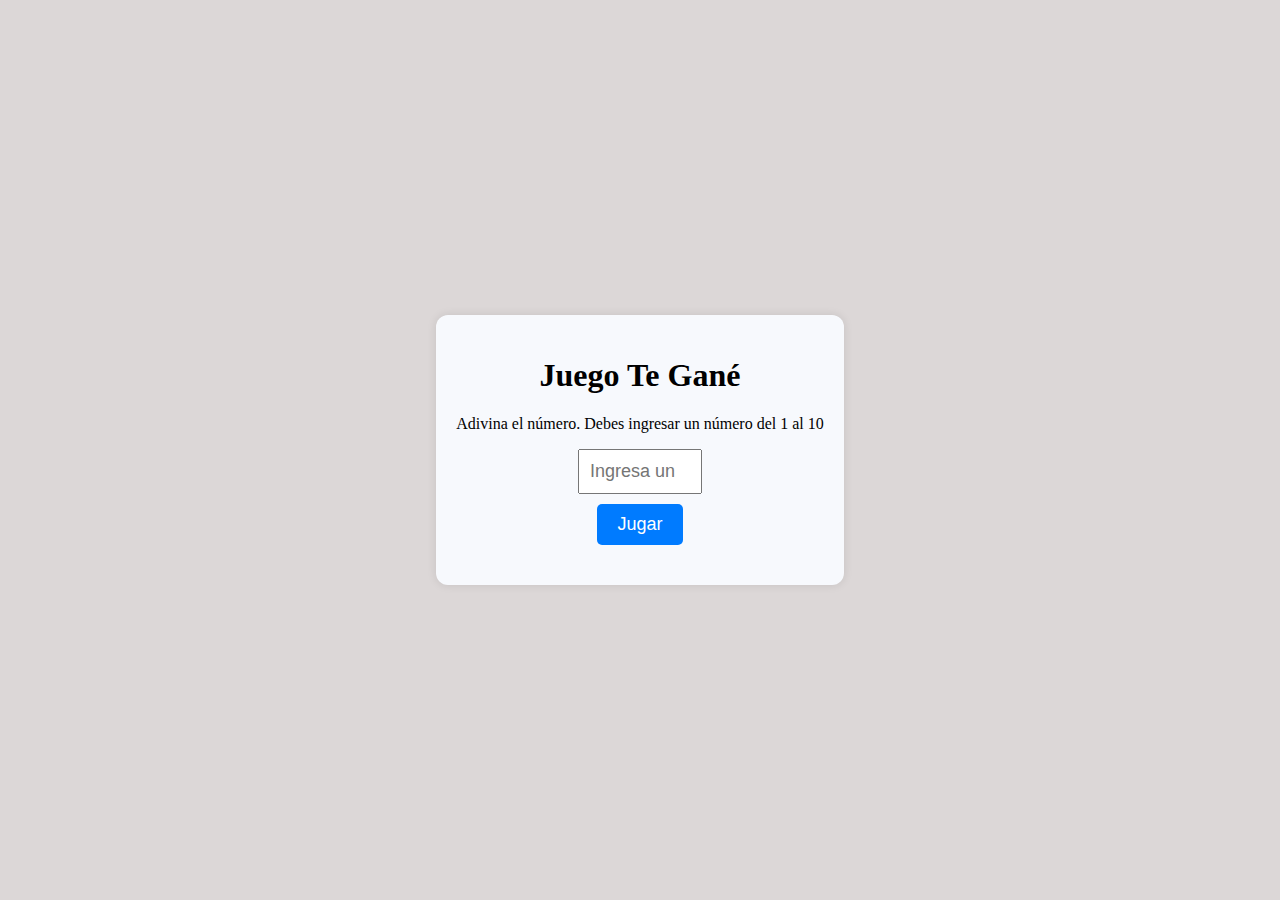
<file: te-gane.html>
<!DOCTYPE html>
<html lang="es">
<head>
  <meta charset="UTF-8">
  <meta name="viewport" content="width=device-width, initial-scale=1.0">
  <title>Juego Te Gané</title>
  <style>
      body {
          font-family: "Academy Engraved LET";
          display: flex;
          justify-content: center;
          align-items: center;
          height: 100vh;
          margin: 0;
          background-color: #dcd7d7;
      }

      .container {
          text-align: center;
          background-color: #f7f9fd;
          padding: 20px;
          border-radius: 12px;
          box-shadow: 0px 0px 10px rgba(0, 0, 0, 0.1);
      }

      input[type="number"] {
          padding: 10px;
          font-size: 18px;
          width: 100px;
          margin-bottom: 10px;
      }

      button {
          padding: 10px 20px;
          font-size: 18px;
          background-color: #007BFF;
          color: white;
          border: none;
          border-radius: 5px;
          cursor: pointer;
      }

      button:hover {
          background-color: #0056b3;
      }

      .response {
          margin-top: 20px;
          font-size: 22px;
          font-weight: bold;
      }
  </style>
</head>
<body>
<div class="container">
  <h1>Juego Te Gané</h1>
  <p>Adivina el número. Debes ingresar un número del 1 al 10</p>
  <input type="number" id="userInput" placeholder="Ingresa un número" />
  <br>
  <button onclick="jugar()">Jugar</button>
  <div id="response" class="response"></div>
</div>

<script>
	function jugar() {
		const userInput = Number(document.getElementById('userInput').value);
		const responseDiv = document.getElementById('response');

		const serverNumber = parseInt(Math.floor(Math.random() * 10) + 1);

    if (isNaN(userInput) || userInput === '') {
			responseDiv.textContent = "Por favor, ingresa un número válido.";
			responseDiv.style.color = "red";
		} else if (userInput > 10 || userInput < 1) {
			responseDiv.textContent = "Por favor, ingresa un número entre 1 y 10.";
			responseDiv.style.color = "red";
    } else {
			const userNumber = parseInt(userInput);
			if (userNumber === serverNumber) {
        responseDiv.textContent = `El número era ${ serverNumber }, ganaste! 😱`;
        responseDiv.style.color = "green";
      } else {
				responseDiv.textContent = `El número era ${ serverNumber }, te gané! 😂`;
				responseDiv.style.color = "blue";
			}
		}

		document.getElementById('userInput').value = '';
	}
</script>
</body>
</html>
</file>
